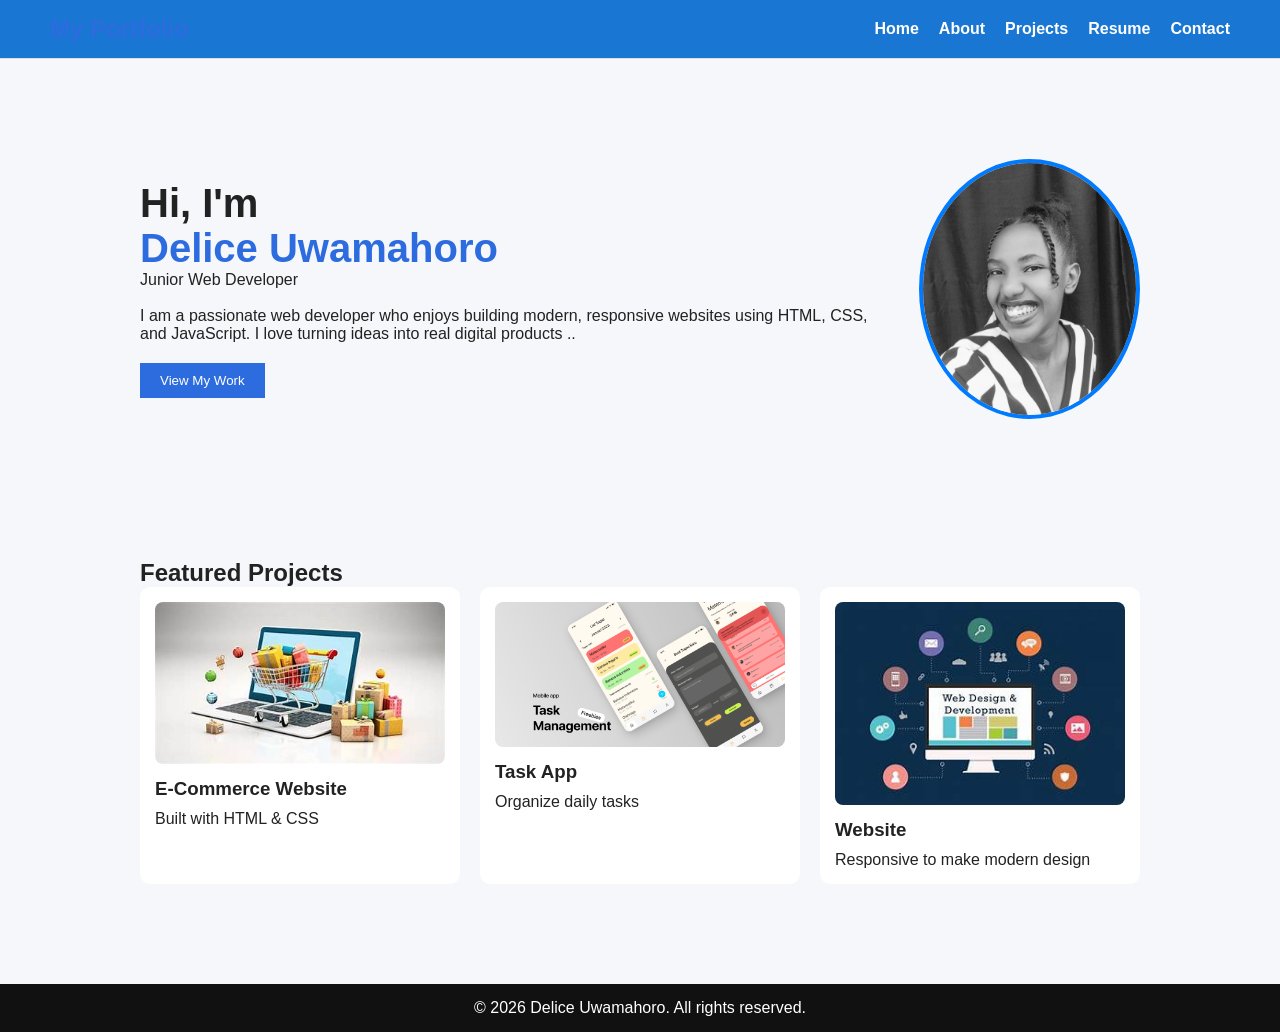
<file: index.html>
<!DOCTYPE html>
<html>
<head>
    <title>Home</title>
    <link rel="stylesheet" href="style.css">

</head>
<body>

<nav>
    <h2>My Portfolio</h2>
    <ul>
        <li><a href="index.html">Home</a></li>
        <li><a href="about.html">About</a></li>
        <li><a href="projects.html">Projects</a></li>
        <li><a href="resume.html">Resume</a></li>
        <li><a href="contact.html">Contact</a></li>
    </ul>
</nav>

<!-- HERO SECTION -->
<section class="hero">
    <div class="hero-text">
        <h1>Hi, I'm <br><span>Delice Uwamahoro</span></h1>
        <p>Junior Web Developer</p><br>
        <p> I am a passionate web developer who enjoys building modern, responsive websites using HTML, CSS, and JavaScript. I love turning ideas into real digital products ..</p>
        <button onclick="location.href='projects.html'">View My Work</button>
    </div>

    <img src="delice.jpeg" alt="profile">
</section>
<section>
    <h2>Featured Projects</h2>

    <div class="grid">

        <div class="card">
            <img src="first.jpg">
            <h3>E-Commerce Website</h3>
            <p>Built with HTML & CSS</p>
        </div>

        <div class="card">
            <img src="second.png">
            <h3>Task App</h3>
            <p>Organize daily tasks</p>
        </div>

        <div class="card">
            <img src="third.jpg">
            <h3>Website </h3>
            <p>Responsive to make modern design</p>
        </div>

    </div>
</section>

<footer>
    <p>© 2026 Delice Uwamahoro. All rights reserved.</p>

   
    </div>
</footer>

</body>
</html>
</file>
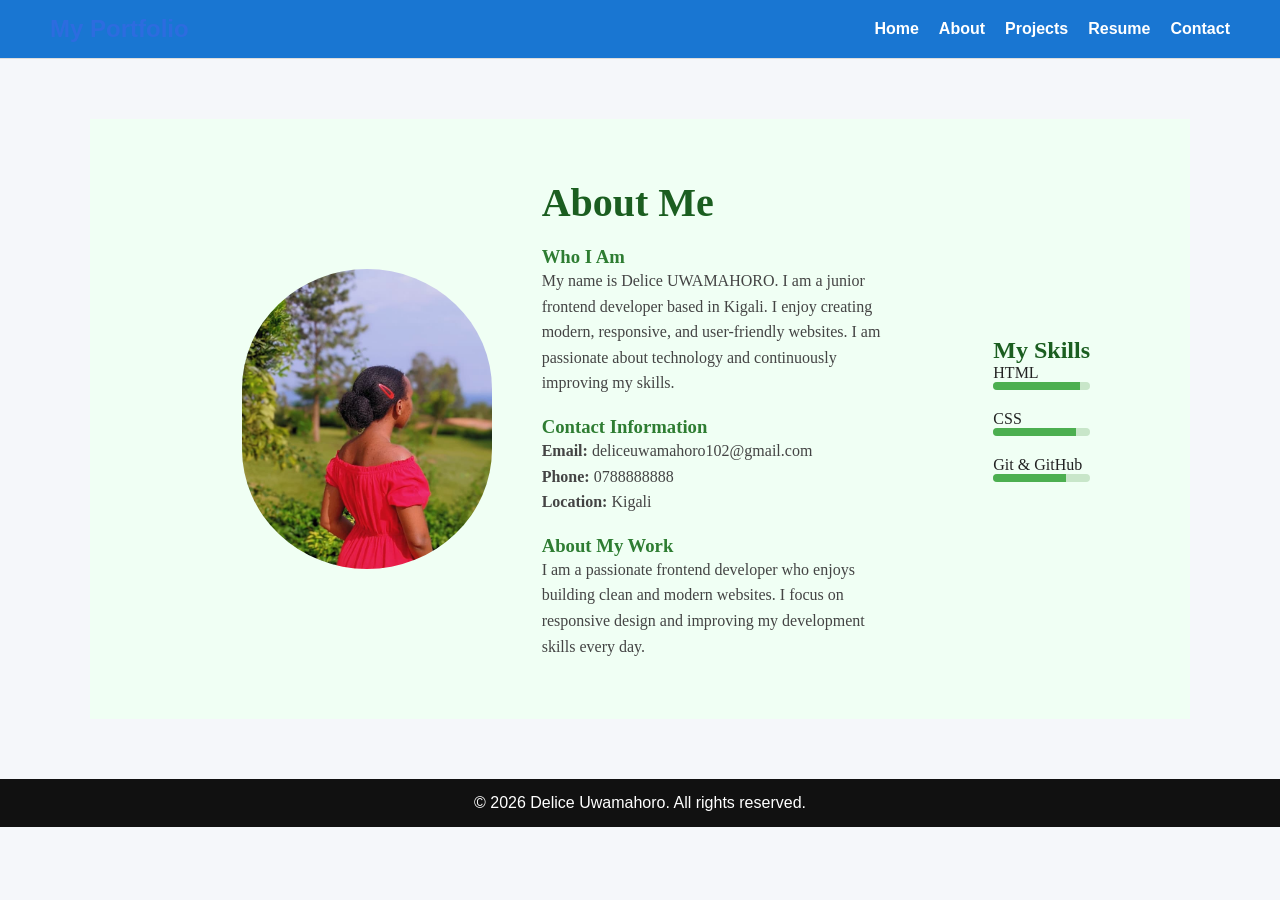
<file: about.html>
<!DOCTYPE html>
<html>
<head>
    <title>About</title>
    <link rel="stylesheet" href="style.css">
    <link href="https://fonts.googleapis.com/css2?family=Great+Vibes&display=swap" rel="stylesheet">
</head>
<body>

<nav class="navbar">
    <h2>My Portfolio</h2>
    <ul>
        <li><a href="index.html">Home</a></li>
        <li><a href="about.html" class="active">About</a></li>
        <li><a href="projects.html">Projects</a></li>
        <li><a href="resume.html">Resume</a></li>
        <li><a href="contact.html">Contact</a></li>
    </ul>
</nav>

<section class="about">
    <div class="about-container">

        <!-- IMAGE -->
        <div class="about-image">
            <img src="uwamahoro.jpeg" alt="Delice profile">
        </div>

        <!-- TEXT -->
        <div class="about-text">
            <h1>About Me</h1>

            <h3>Who I Am</h3>
            <p>
                My name is Delice UWAMAHORO. I am a junior frontend developer based in Kigali.
                I enjoy creating modern, responsive, and user-friendly websites.
                I am passionate about technology and continuously improving my skills.
            </p>

            <h3>Contact Information</h3>
            <p><strong>Email:</strong> deliceuwamahoro102@gmail.com</p>
            <p><strong>Phone:</strong> 0788888888</p>
            <p><strong>Location:</strong> Kigali</p>

            <h3>About My Work</h3>
            <p>
                I am a passionate frontend developer who enjoys building clean and modern websites.
                I focus on responsive design and improving my development skills every day.
            </p>
        </div>

        <!-- SKILLS -->
        <div class="about-skills">
            <h2>My Skills</h2>

            <div class="skill">
                <p>HTML</p>
                <div class="bar"><span style="width:90%"></span></div>
            </div>

            <div class="skill">
                <p>CSS</p>
                <div class="bar"><span style="width:85%"></span></div>
            </div>

            <div class="skill">
                <p>Git & GitHub</p>
                <div class="bar"><span style="width:75%"></span></div>
            </div>

        </div>

    </div>
</section>
<footer>
    <p>© 2026 Delice Uwamahoro. All rights reserved.</p>

 
</footer>

</body>
</html>
</file>
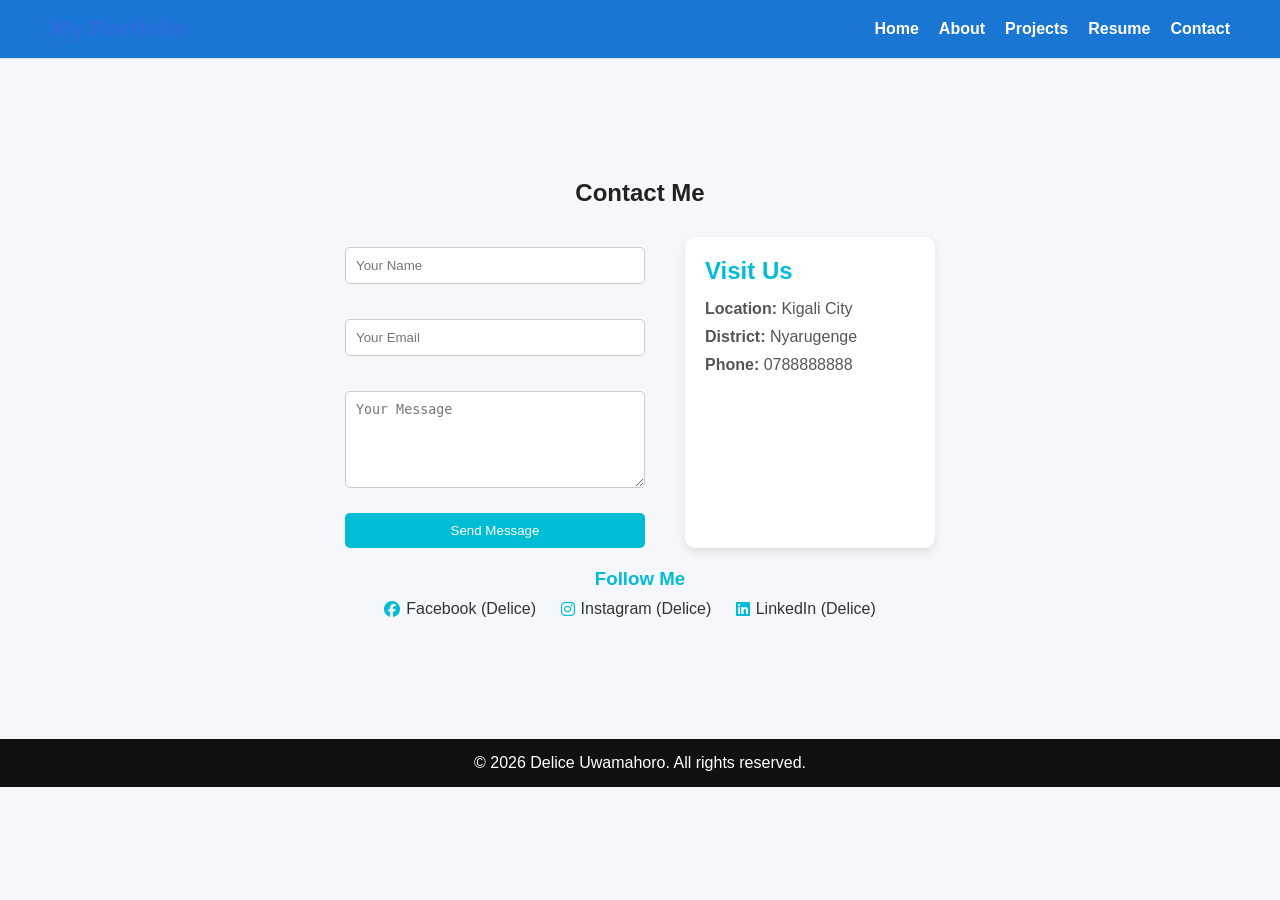
<file: contact.html>
<!DOCTYPE html>
<html>
<head>
    <title>Contact</title>
    <link rel="stylesheet" href="style.css">
    <link rel="stylesheet" href="https://cdnjs.cloudflare.com/ajax/libs/font-awesome/6.5.0/css/all.min.css">
</head>
<body>

<nav class="navbar">
    <h2>My Portfolio</h2>
    <ul>
        <li><a href="index.html">Home</a></li>
        <li><a href="about.html">About</a></li>
        <li><a href="projects.html">Projects</a></li>
        <li><a href="resume.html">Resume</a></li>
        <li><a href="contact.html" class="active">Contact</a></li>
    </ul>
</nav>

<section class="contact">
    <h1>Contact Me</h1>

    <div class="contact-container">

        <!-- FORM -->
        <form class="contact-form">
            <input type="text" placeholder="Your Name" required>
            <input type="email" placeholder="Your Email" required>
            <textarea placeholder="Your Message" rows="5"></textarea>
            <button type="submit">Send Message</button>
        </form>

        <!-- INFO -->
        <div class="contact-info">
            <h2>Visit Us</h2>
            <p><strong>Location:</strong> Kigali City</p>
            <p><strong>District:</strong> Nyarugenge</p>
            <p><strong>Phone:</strong> 0788888888</p>
        </div>

    </div>
    <div class="socials">
    <h3>Follow Me</h3>

    <a href="#" target="_blank">
        <i class="fab fa-facebook"></i> Facebook (Delice)
    </a>

    <a href="#" target="_blank">
        <i class="fab fa-instagram"></i> Instagram (Delice)
    </a>

    <a href="#" target="_blank">
        <i class="fab fa-linkedin"></i> LinkedIn (Delice)
    </a>
</div>
</section>

<footer>
    <p>© 2026 Delice Uwamahoro. All rights reserved.</p>


</footer>

</body>
</html>
</file>
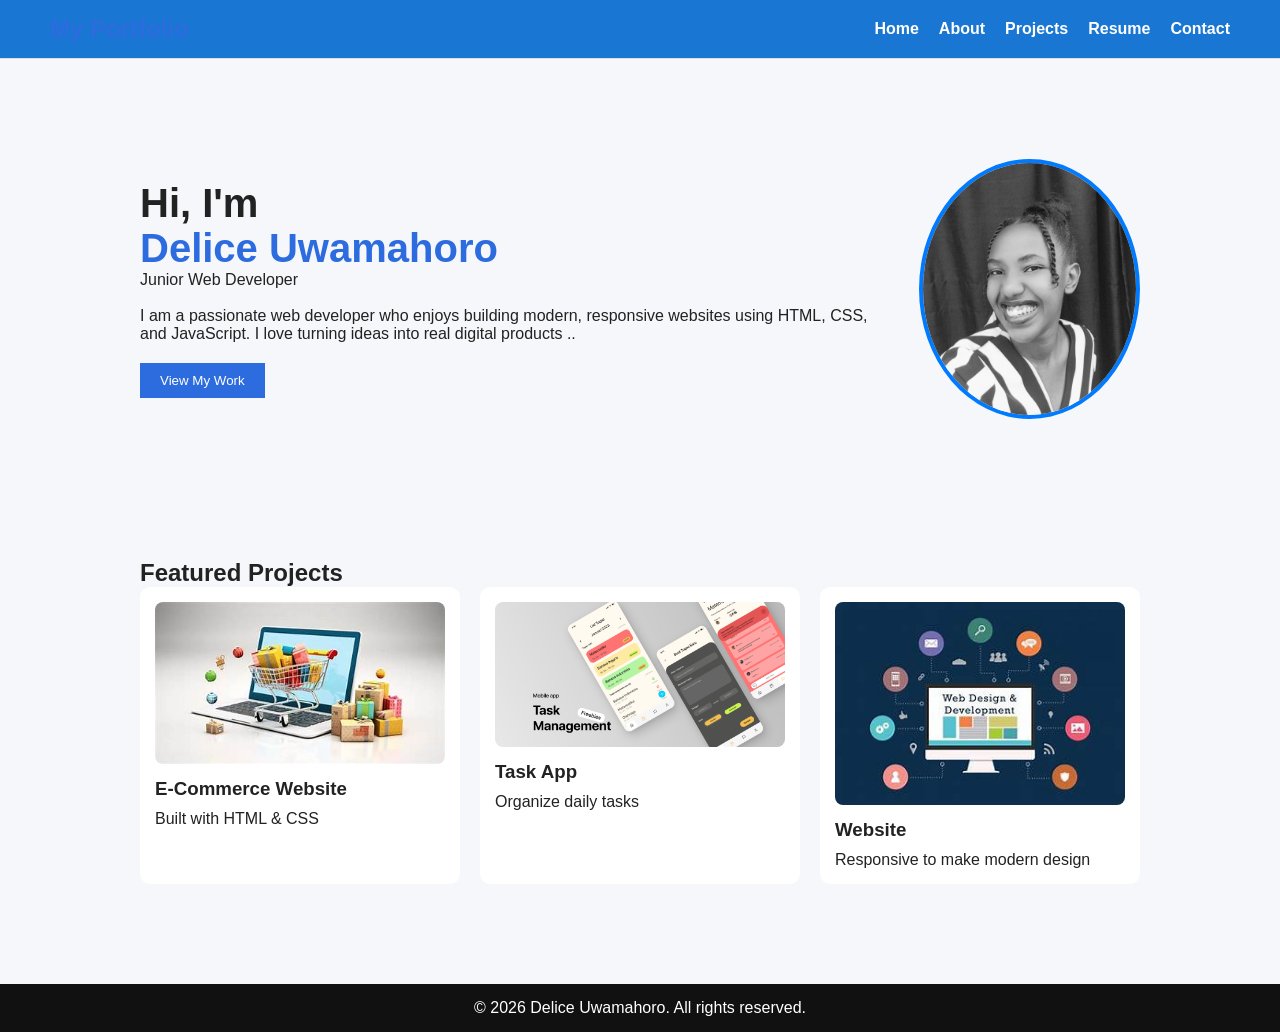
<file: home.html>
<!DOCTYPE html>
<html>
<head>
    <title>Home</title>
    <link rel="stylesheet" href="style.css">

</head>
<body>

<nav>
    <h2>My Portfolio</h2>
    <ul>
        <li><a href="home.html">Home</a></li>
        <li><a href="about.html">About</a></li>
        <li><a href="projects.html">Projects</a></li>
        <li><a href="resume.html">Resume</a></li>
        <li><a href="contact.html">Contact</a></li>
    </ul>
</nav>

<!-- HERO SECTION -->
<section class="hero">
    <div class="hero-text">
        <h1>Hi, I'm <br><span>Delice Uwamahoro</span></h1>
        <p>Junior Web Developer</p><br>
        <p> I am a passionate web developer who enjoys building modern, responsive websites using HTML, CSS, and JavaScript. I love turning ideas into real digital products ..</p>
        <button onclick="location.href='projects.html'">View My Work</button>
    </div>

    <img src="delice.jpeg" alt="profile">
</section>
<section>
    <h2>Featured Projects</h2>

    <div class="grid">

        <div class="card">
            <img src="first.jpg">
            <h3>E-Commerce Website</h3>
            <p>Built with HTML & CSS</p>
        </div>

        <div class="card">
            <img src="second.png">
            <h3>Task App</h3>
            <p>Organize daily tasks</p>
        </div>

        <div class="card">
            <img src="third.jpg">
            <h3>Website </h3>
            <p>Responsive to make modern design</p>
        </div>

    </div>
</section>

<footer>
    <p>© 2026 Delice Uwamahoro. All rights reserved.</p>

   
    </div>
</footer>

</body>
</html>
</file>
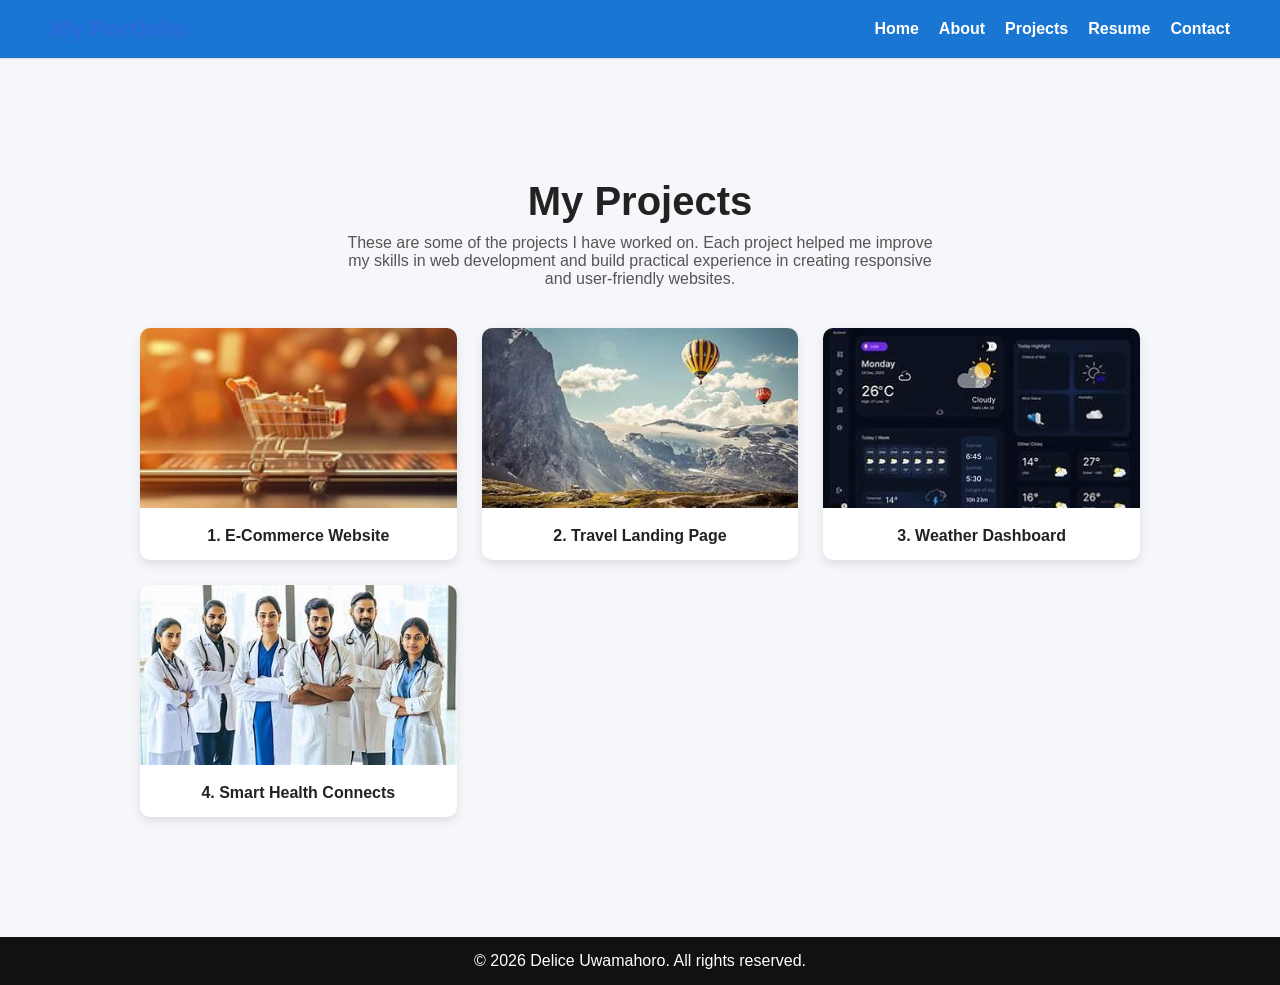
<file: projects.html>
<!DOCTYPE html>
<html>
<head>
    <title>Projects</title>
    <link rel="stylesheet" href="style.css">
</head>
<body>

<nav class="navbar">
    <h2>My Portfolio</h2>
    <ul>
        <li><a href="index.html">Home</a></li>
        <li><a href="about.html">About</a></li>
        <li><a href="projects.html" class="active">Projects</a></li>
        <li><a href="resume.html">Resume</a></li>
        <li><a href="contact.html">Contact</a></li>
    </ul>
</nav>

<section class="projects">
    <h1>My Projects</h1>

    <p class="intro">
        These are some of the projects I have worked on. Each project helped me 
        improve my skills in web development and build practical experience 
        in creating responsive and user-friendly websites.
    </p>

    <div class="project-grid">

        <div class="project-card">
            <img src="ecommerce.jpg" alt="E-commerce">
            <p>1. E-Commerce Website</p>
        </div>

        <div class="project-card">
            <img src="travel.jpg" alt="Travel">
            <p>2. Travel Landing Page</p>
        </div>

        <div class="project-card">
            <img src="weather.jpg" alt="Weather">
            <p>3. Weather Dashboard</p>
        </div>

        <div class="project-card">
            <img src="health.jpg" alt="Health">
            <p>4. Smart Health Connects</p>
        </div>

    </div>
</section>

<footer>
    <p>© 2026 Delice Uwamahoro. All rights reserved.</p>

    
</footer>

</body>
</html>
</file>
<file: style.css>
{
    margin: 0;
    padding: 0;
    box-sizing: border-box;
}
body {
    font-family: 'Roboto', sans-serif;
    background: #F5F7FA;
    color: #222;
}
nav {
    display: flex;
    justify-content: space-between;
    align-items: center;
    background: white;
    padding: 15px 40px;
    border-bottom: 1px solid #ddd;
}

nav h2 {
    color: #2D6CDF;
}

nav ul {
    list-style: none;
    display: flex;
    gap: 20px;
}

nav ul li a {
    text-decoration: none;
    color: #222;
    font-weight: 500;
}

nav ul li a:hover {
    color: #2D6CDF;
}


section {
    max-width: 1100px;
    margin: 60px auto;
    padding: 20px;
}


.hero {
    display: flex;
    align-items: center;
    justify-content: space-between;
    gap: 40px;
}

.hero-text h1 {
    font-size: 40px;
    font-family: 'Poppins', sans-serif;
}

.hero-text span {
    color: #2D6CDF;
}

.hero button {
    margin-top: 20px;
    padding: 10px 20px;
    border: none;
    background: #2D6CDF;
    color: white;
    cursor: pointer;
}


.hero img {
    width: 300px;
    border-radius: 10px;
}


.grid {
    display: grid;
    grid-template-columns: repeat(3, 1fr);
    gap: 20px;
}

.card {
    background: white;
    padding: 15px;
    border-radius: 10px;
}

.card img {
    width: 100%;
    border-radius: 8px;
}

.card h3 {
    margin: 10px 0;
}

.about-container {
    display: flex;
    gap: 40px;
    align-items: center;
}

.about-container img {
    width: 250px;
    border-radius: 10px;
}

.resume-grid {
    display: grid;
    grid-template-columns: 1fr 1fr;
    gap: 40px;
}

.contact-container {
    display: grid;
    grid-template-columns: 1fr 1fr;
    gap: 40px;
}

form input, form textarea {
    width: 100%;
    padding: 10px;
    margin: 10px 0;
}

form button {
    background: #2D6CDF;
    color: white;
    padding: 10px;
    border: none;
}

footer {
    background: #0b1d3a;
    color: white;
    text-align: center;
    padding: 20px;
    margin-top: 40px;
}

footer .icons {
    margin-top: 10px;
}

footer i {
    margin: 0 10px;
    cursor: pointer;
}

@media (max-width: 768px) {

    .hero {
        flex-direction: column;
        text-align: center;
    }

    .grid {
        grid-template-columns: 1fr;
    }

    .about-container {
        flex-direction: column;
    }

    .resume-grid {
        grid-template-columns: 1fr;
    }

    .contact-container {
        grid-template-columns: 1fr;
    }

    nav {
        flex-direction: column;
        gap: 10px;
    }
}
. img {
    width: 220px;
    height: 300px;
    object-fit: cover;
    border-radius: 50% / 40%;  /* makes it oval shape */
}
footer {
    background: #111;
    color: white;
    text-align: center;
    padding: 15px;
}
/* PROJECTS SECTION */
.projects {
    padding: 60px 50px;
    text-align: center;
}

.projects h1 {
    font-size: 40px;
    margin-bottom: 10px;
}

.intro {
    max-width: 600px;
    margin: 0 auto 40px;
    color: #555;
}

.project-grid {
    display: grid;
    grid-template-columns: repeat(auto-fit, minmax(250px, 1fr));
    gap: 25px;
}


.project-card {
    background: white;
    border-radius: 10px;
    overflow: hidden;
    box-shadow: 0 4px 10px rgba(0,0,0,0.1);
    transition: 0.3s;
}

.project-card:hover {
    transform: translateY(-5px);
}


.project-card img {
    width: 100%;
    height: 180px;
    object-fit: cover;
}


.project-card p {
    padding: 15px;
    font-weight: bold;
}

.resume {
    padding: 60px 50px;
    text-align: center;
}

.resume h1 {
    font-size: 40px;
    margin-bottom: 40px;
}


.resume-container {
    display: flex;
    gap: 30px;
    flex-wrap: wrap;
    justify-content: center;
}

.resume-box {
    background: white;
    padding: 25px;
    width: 300px;
    border-radius: 10px;
    box-shadow: 0 4px 10px rgba(0,0,0,0.1);
    text-align: left;
}

.resume-box h2 {
    margin-bottom: 15px;
    color: red;
}

.resume-box p {
    margin-bottom: 10px;
    color:black;
}

.resume-box ul {
    padding-left: 20px;
}

.resume-box li {
    margin-bottom: 8px;
}
/* CONTACT SECTION */
.contact {
    padding: 60px 50px;
    text-align: center;
}

.contact-container {
    display: flex;
    gap: 40px;
    justify-content: center;
    flex-wrap: wrap;
    margin-top: 30px;
}


.contact-form {
    display: flex;
    flex-direction: column;
    width: 300px;
    gap: 15px;
}

.contact-form input,
.contact-form textarea {
    padding: 10px;
    border: 1px solid #ccc;
    border-radius: 5px;
}

.contact-form button {
    padding: 10px;
    background: #00bcd4;
    color: white;
    border: none;
    border-radius: 5px;
    cursor: pointer;
}

.contact-form button:hover {
    background: #0097a7;
}

.contact-info {
    background: white;
    padding: 20px;
    width: 250px;
    border-radius: 10px;
    box-shadow: 0 4px 10px rgba(0,0,0,0.1);
    text-align: left;
}

.contact-info h2 {
    margin-bottom: 15px;
    color: #00bcd4;
}

.contact-info p {
    margin-bottom: 10px;
    color: #555;
}

.about {
    padding: 60px 50px;
    background: #f0fff4; 
}

.about-container {
    display: flex;
    gap: 50px;
    flex-wrap: wrap;
}

.about-text h1 {
    font-size: 40px;
    margin-bottom: 20px;
    color: #1b5e20; 
}

.about-text h3 {
    margin-top: 20px;
    color: #2e7d32; 
}

.about-text p {
    line-height: 1.6;
    color: #444;
}

.about-skills h2 {
    color: #1b5e20;
}

.skill {
    margin-bottom: 20px;
}

.bar {
    background: #c8e6c9;
    height: 8px;
    border-radius: 5px;
    overflow: hidden;
}

.bar span {
    display: block;
    height: 100%;
    background: #4caf50;
}
.resume-text {
    color: darkred;
    font-weight: bold;
}

.about-top {
    display: flex;
    justify-content: space-between;
    align-items: center;
    gap: 40px;
    padding: 50px;
}


.about-text {
    flex: 1;
}


.about-image {
    flex: 1;
    display: flex;
    justify-content: flex-end;
}

.about-image img {
    width: 250px;
    height: 300px;
    object-fit: cover;
    border-radius: 50% / 40%;
}


.about-skills {
    padding: 40px 50px;
}
.socials {
    margin-top: 20px;
}

.socials h3 {
    margin-bottom: 10px;
    color: #00bcd4;
}

.socials a {
    display: inline-flex;
    align-items: center;
    gap: 6px;
    text-decoration: none;
    color: #333;
    margin-right: 20px;
    font-size: 16px;
    transition: 0.3s;
}

.socials a i {
    color: #00bcd4;
}

.socials a:hover {
    color: #00bcd4;
    transform: translateY(-2px);
}
nav {
    display: flex;
    justify-content: space-between;
    align-items: center;
    padding: 15px 50px;
    background: #1976d2; /* BLUE */
    color: white;
}

nav ul {
    list-style: none;
    display: flex;
    gap: 20px;
}

nav ul li a {
    text-decoration: none;
    color: white;
    font-weight: bold;
}

nav ul li a:hover {
    color: #ffeb3b; /* yellow hover effect */
}
* {
    margin: 0;
    padding: 0;
    box-sizing: border-box;
}

body {
    font-family: Arial, sans-serif;
}
nav {
    width: 100%;
    display: flex;
    justify-content: space-between;
    align-items: center;
    padding: 15px 50px;
    background: #1976d2;
    color: white;
}
footer {
    width: 100%;
    color: white;
    text-align: center;
    padding: 15px;
    margin-top: 40px;
}
section {
    width: 100%;
    padding: 40px 50px;
}
.resume {
    font-family: 'IM Fell Great Primer', serif;
}
.about {
    font-family: 'IM Fell great primer', cursive;
}
.hero img {
    width: 260px;
    height: 260px;
    object-fit: cover;
    border-radius: 50%;
    border: 4px solid #007bff;
    transition: transform 0.3s ease;
}

.hero img:hover {
    transform: scale(1.05);
}
</file>
